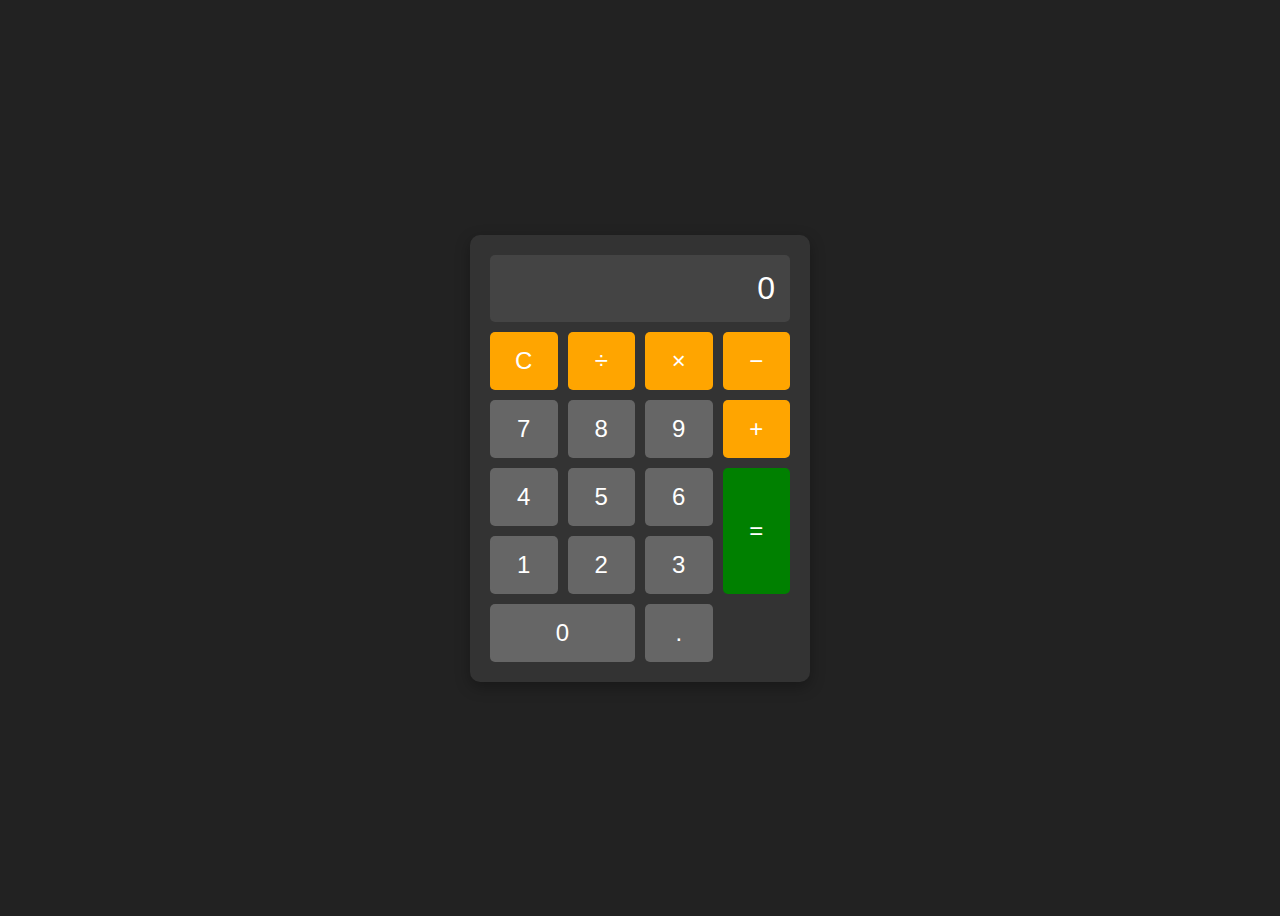
<file: Code alpha internship(FRONTEND DEVELOPMENT)/calculator/index.html>
<!DOCTYPE html>
<html lang="en">
<head>
    <meta charset="UTF-8">
    <meta name="viewport" content="width=device-width, initial-scale=1.0">
    <title>Real Calculator</title>
    <link rel="stylesheet" href="style.css">
</head>
<body>
    <div class="calculator">
        <div class="display" id="display">0</div>
        <div class="buttons">
            <button class="operator" onclick="clearDisplay()">C</button>
            <button class="operator" onclick="appendValue('/')">÷</button>
            <button class="operator" onclick="appendValue('*')">×</button>
            <button class="operator" onclick="appendValue('-')">−</button>

            <button onclick="appendValue('7')">7</button>
            <button onclick="appendValue('8')">8</button>
            <button onclick="appendValue('9')">9</button>
            <button class="operator" onclick="appendValue('+')">+</button>

            <button onclick="appendValue('4')">4</button>
            <button onclick="appendValue('5')">5</button>
            <button onclick="appendValue('6')">6</button>
            <button class="equal" onclick="calculateResult()">=</button>

            <button onclick="appendValue('1')">1</button>
            <button onclick="appendValue('2')">2</button>
            <button onclick="appendValue('3')">3</button>

            <button class="zero" onclick="appendValue('0')">0</button>
            <button class="decimal" onclick="appendValue('.')">.</button>
        </div>
    </div>
    <script src="script.js"></script>
</body>
</html>
</file>
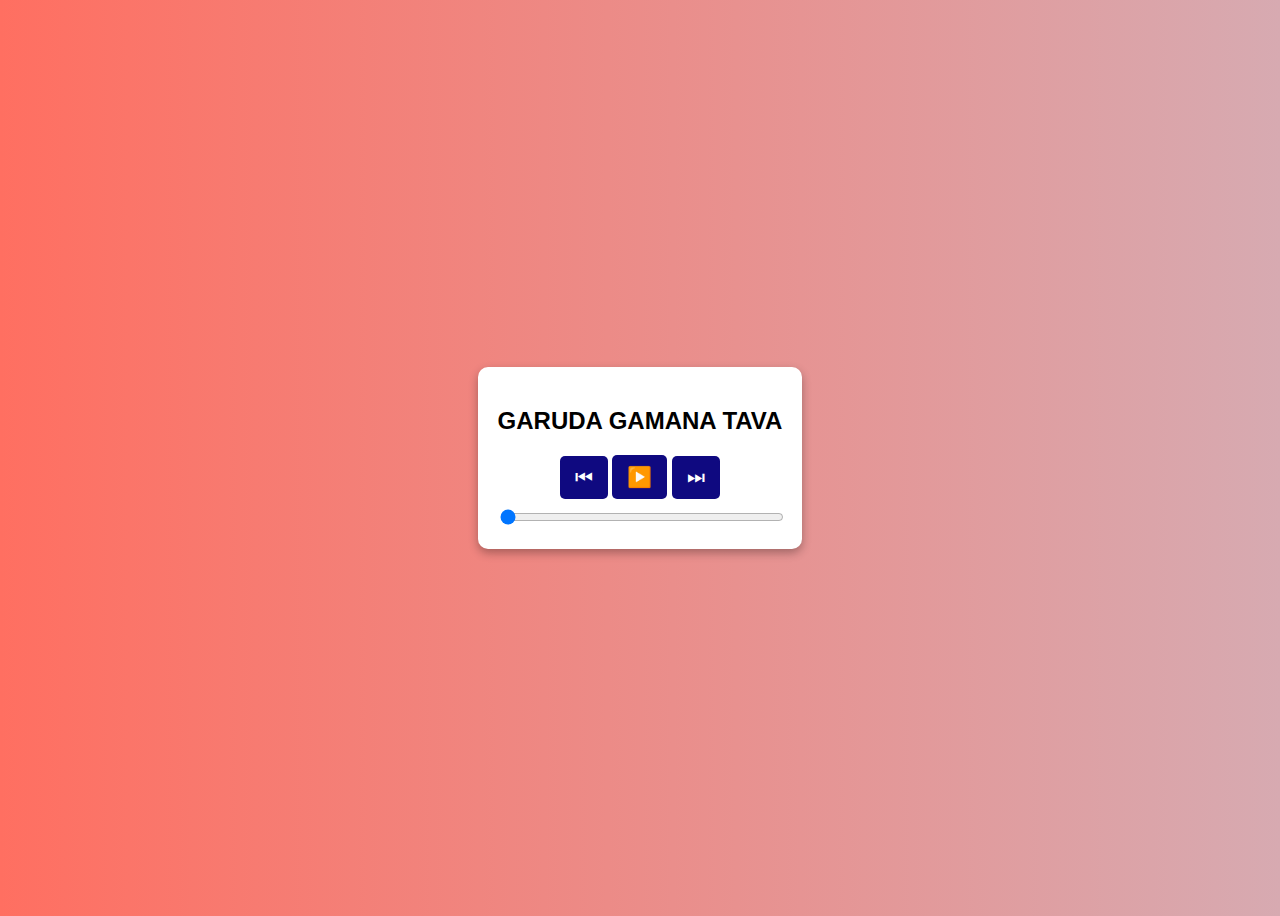
<file: Code alpha internship(FRONTEND DEVELOPMENT)/music player/index.html>
<!DOCTYPE html>
<html lang="en">
<head>
    <meta charset="UTF-8">
    <meta name="viewport" content="width=device-width, initial-scale=1.0">
    <title>Music Player</title>
    <link rel="stylesheet" href="style.css">
</head>
<body>
    <div class="player">
        <h2 id="song-title">GARUDA GAMANA TAVA</h2>
        <audio id="audio" src="C:\Users\Gopika Sri\Downloads\[iSongs.info] 01 - Garuda Gamana Tava (Maha Vishnu Stotram).mp3"></audio>
        <audio id="audio" src="C:\Users\Gopika Sri\Downloads\[iSongs.info] 03 - Come To The Party.mp3"></audio>
        <div class="controls">
            <button onclick="prevSong()">⏮</button>
            <button onclick="playPause()">▶️</button>
            <button onclick="nextSong()">⏭</button>
        </div>
        <input type="range" id="progress" value="0" onchange="setProgress()">
    </div>
    <script src="script.js"></script>
</body>
</html>
</file>
<file: Code alpha internship(FRONTEND DEVELOPMENT)/calculator/style.css>
body {
    display: flex;
    justify-content: center;
    align-items: center;
    height: 100vh;
    background: #222;
    font-family: Arial, sans-serif;
}

.calculator {
    background: #333;
    padding: 20px;
    border-radius: 10px;
    box-shadow: 0px 5px 15px rgba(0,0,0,0.3);
    width: 300px;
}

.display {
    background: #444;
    color: #fff;
    font-size: 2rem;
    text-align: right;
    padding: 15px;
    border-radius: 5px;
    margin-bottom: 10px;
}

.buttons {
    display: grid;
    grid-template-columns: repeat(4, 1fr);
    gap: 10px;
}

button {
    padding: 15px;
    font-size: 1.5rem;
    background: #666;
    border: none;
    color: white;
    border-radius: 5px;
    cursor: pointer;
}

button.operator {
    background: orange;
}

button.equal {
    background: green;
    grid-row: span 2;
}

button.zero {
    grid-column: span 2;
}

button:hover {
    background: #888;
}
</file>
<file: Code alpha internship(FRONTEND DEVELOPMENT)/music player/style.css>
body {
    display: flex;
    justify-content: center;
    align-items: center;
    height: 100vh;
    background: linear-gradient(to right, #ff6f61, #d7aab1);
    font-family: Arial, sans-serif;
}

.player {
    background: white;
    padding: 20px;
    border-radius: 10px;
    text-align: center;
    box-shadow: 0px 4px 10px rgba(0,0,0,0.3);
}

.controls button {
    font-size: 20px;
    background: #0f0980;
    color: white;
    border: none;
    padding: 10px 15px;
    border-radius: 5px;
    cursor: pointer;
}

.controls button:hover {
    background: #de425b;
}

#progress {
    width: 100%;
    margin-top: 10px;
}
</file>
